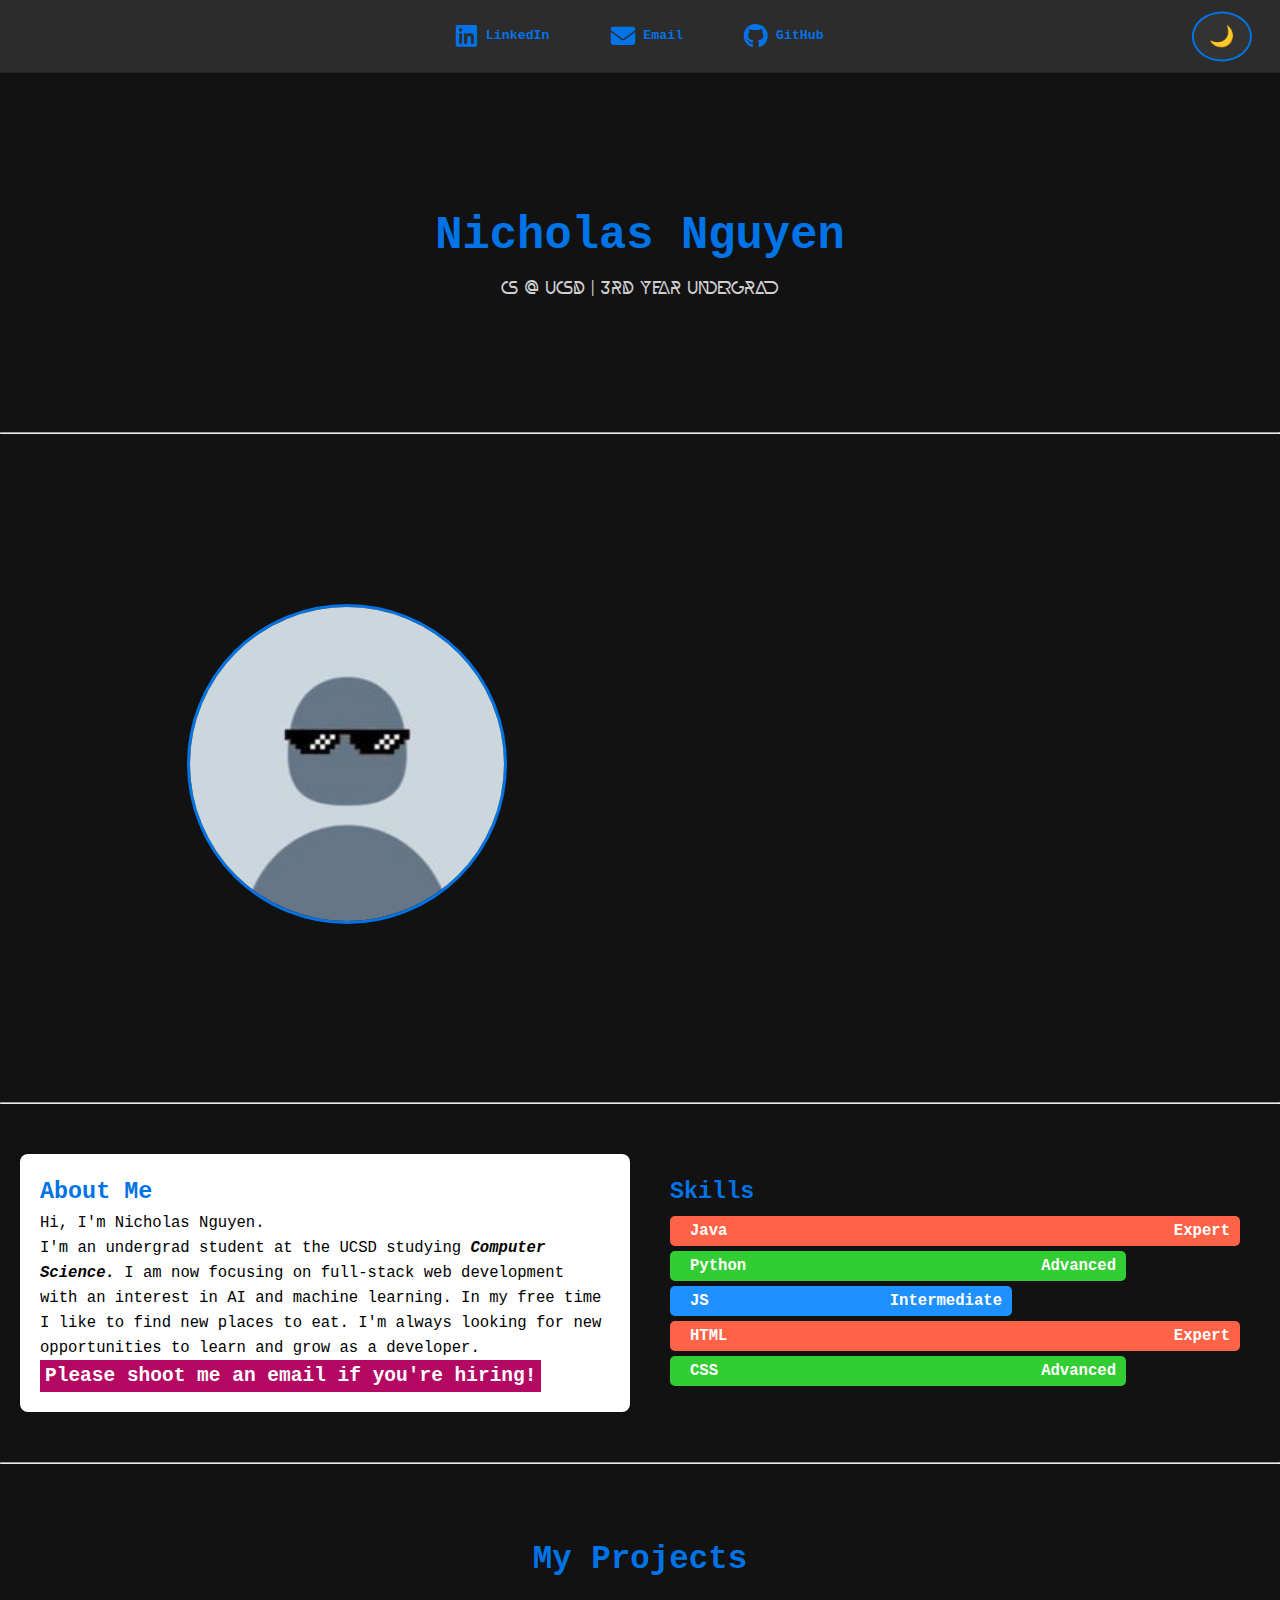
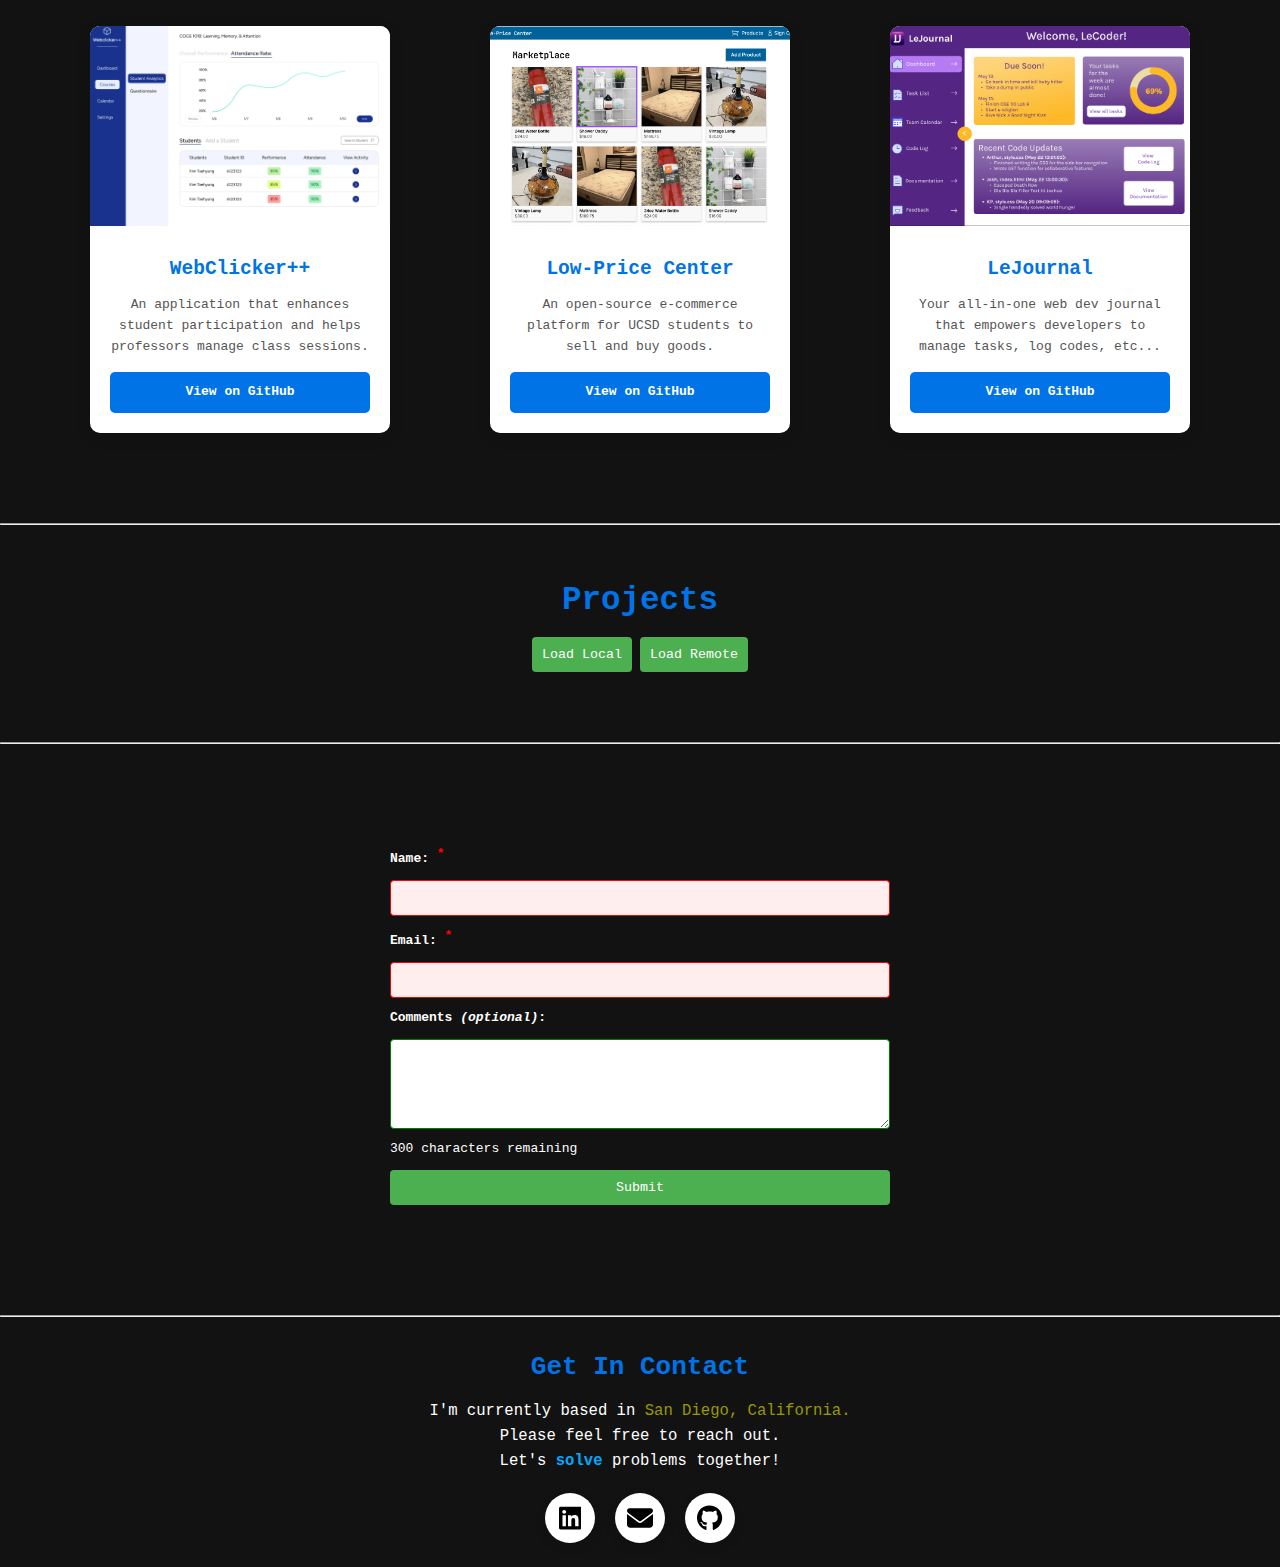
<file: index.html>
<!DOCTYPE html>
<html lang="en">
<head>
    <meta charset="UTF-8">
    <meta name="viewport" content="width=device-width, initial-scale=1.0">
    <meta name="description" content="Nicholas Nguyen's personal portfolio showcasing his skills, projects, and interests in computer science, AI, and web development.">
    <meta name="keywords" content="Nicholas Nguyen, portfolio, web development, computer science, AI, software development, projects">
    <meta name="author" content="Nicholas Nguyen">
    <title>Nicholas - Personal Portfolio</title>
    <link rel="stylesheet" href="styles.css">
    <link rel="stylesheet" href="https://cdnjs.cloudflare.com/ajax/libs/font-awesome/6.4.2/css/all.min.css">
</head>
<body>
    <header>
        <nav>
            <ul>
                <li><a href="https://www.linkedin.com/in/nicholas-ngyn" target="_blank">
                    <i class="fab fa-linkedin"></i> LinkedIn
                </a></li>
                <li><a href="mailto:nicholas.ngyn@gmail.com">
                    <i class="fas fa-envelope"></i> Email
                </a></li>
                <li><a href="https://github.com/nicholas-ngyn" target="_blank">
                    <i class="fab fa-github"></i> GitHub
                </a></li>
            </ul>
            <div class="theme-toggle-container">
                <button id="theme-toggle" aria-label="Toggle theme" class="hidden">
                    🌙
                </button>
            </div>
        </nav>
    </header>


    <main>
        <section id="intro">
            <hgroup>
                <h1>Nicholas Nguyen</h1>
                <p id="bio">CS @ UCSD | 3rd Year Undergrad</p>
            </hgroup>
        </section>
        <hr>
        <section id="profile-section">
            <div id="profile-picture">
                <picture>
                    <source srcset="images/pfpcool-small.jpg 480w, images/pfpcool-medium.jpg 800w, images/pfpcool.jpg 1200w" 
                            type="image/jpeg">
                    <img src="images/pfpcool.jpg" alt="Nicholas Nguyen's profile picture">
                </picture>
            </div>            
            <div id="resume-container">
                <iframe src="/images/Nicholas_Resume.pdf" width="400" height="600" title="Nicholas Resume" allowfullscreen></iframe>
            </div>
        </section>
        <hr>
        <section id="about">
            <div id="about-me">
                <h2>About Me</h2>
                <p>
                    Hi, I'm Nicholas Nguyen.
                    <br>
                    I'm an undergrad student at the UCSD studying <i><b>Computer Science.</b></i>
                    I am now focusing on full-stack web development with an interest in AI and machine learning. In my free time I like to find new places to eat.
                    I'm always looking for new opportunities to learn and grow as a developer.
                    <br>
                    <span>Please shoot me an email if you're hiring!</span>
                </p>
            </div>
            <div id="skills">
                <h2>Skills</h2>
                <ul class="skill-list">
                    <li class="bar java-bar">
                        <span class="bar-label">Java</span>
                        <span>Expert</span>
                    </li>
                    <li class="bar python-bar">
                        <span class="bar-label">Python</span>
                        <span>Advanced</span>
                    </li>
                    <li class="bar javascript-bar">
                        <span class="bar-label">JS</span>
                        <span>Intermediate</span>
                    </li>
                    <li class="bar html-bar">
                        <span class="bar-label">HTML</span>
                        <span>Expert</span>
                    </li>
                    <li class="bar css-bar">
                        <span class="bar-label">CSS</span>
                        <span>Advanced</span>
                    </li>
                </ul>
            </div>
        </section>
        <hr>
        <section id="my-projects">
            <h2>My Projects</h2>
            <div class="my-projects-container">
                <article class="project-card">
                    <figure>
                        <img src="images/webclicker++.png" alt="WebClicker++ project" class="project-img">
                        <figcaption>
                            <h3>WebClicker++</h3>
                            <p class="description">An application that enhances student participation and helps professors manage class sessions.</p>
                            <a href="https://github.com/CSES-Dev/webclicker-plusplus" class="github-link" target="_blank">View on GitHub</a>
                        </figcaption>
                    </figure>
                </article>
                <article class="project-card">
                    <figure>
                        <img src="images/low-price-center.png" alt="Low-Price Center project" class="project-img">
                        <figcaption>
                            <h3>Low-Price Center</h3>
                            <p class="description">An open-source e-commerce platform for UCSD students to sell and buy goods.</p>
                            <a href="https://github.com/CSES-Open-Source/LowPriceCenter" class="github-link" target="_blank">View on GitHub</a>
                        </figcaption>
                    </figure>
                </article>
                <article class="project-card">
                    <figure>
                        <img src="images/lejournal.png" alt="LeJournal project" class="project-img">
                        <figcaption>
                            <h3>LeJournal</h3>
                            <p class="description">Your all-in-one web dev journal that empowers developers to manage tasks, log codes, etc...</p>
                            <a href="https://github.com/cse110-sp24-group8/cse110-sp24-group8" class="github-link" target="_blank">View on GitHub</a>
                        </figcaption>
                    </figure>
                </article>
            </div>
        </section>
        <hr>
        <section id="projects">
            <h1>Projects</h1>
            <div id="projects-buttons">
                <button id="load-local">Load Local</button>
                <button id="load-remote">Load Remote</button>
            </div>
            <div id="cards-container"></div>
        </section>
        <hr>
        <section>
            <form id="contact-form" action="https://httpbin.org/post" method="post">
                <label for="name">Name: <span class="required-indicator">*</span></label>
                <input type="text" id="name" name="name" required minlength="1" maxlength="50">
        
                <label for="email">Email: <span class="required-indicator">*</span></label>
                <input type="email" id="email" name="email" required>
        
                <label for="comments">Comments <i>(optional)</i>:</label>
                <textarea id="comments" name="comments" rows="4" maxlength="300" 
                    pattern="[A-Za-z0-9\s.,!?'-]+"></textarea>
                <output id="info-message" class="output">300 characters remaining</output>
        
                <input type="hidden" name="possible_bot" value="true">
                <input type="hidden" name="form-errors" id="form-errors" value="[]">
        
                <button type="submit">Submit</button>
        
                <output id="error-message" class="error-message"></output>
            </form>
        </section>
        <hr>
    </main>

    <footer>
        <h1>Get In Contact</h1>
        <p>
            I'm currently based in <span>San Diego, California.</span>
            <br>
            Please feel free to reach out.
            <br>
            Let's <span class="solve">solve</span> problems together!
        </p>
    
        <ul class="contact-buttons">
            <li>
                <a href="https://www.linkedin.com/in/nicholas-ngyn" target="_blank" class="contact-button" aria-label="LinkedIn">
                    <svg 
                        xmlns="http://www.w3.org/2000/svg" 
                        height="2em" 
                        viewBox="0 0 448 512">
                        <path d="M416 32H31.9C14.3 32 0 46.5 0 64.3v383.4C0 465.5 14.3 480 31.9 480H416c17.6 0 32-14.5 32-32.3V64.3c0-17.8-14.4-32.3-32-32.3zM135.4 416H69V202.2h66.5V416zm-33.2-243c-21.3 0-38.5-17.3-38.5-38.5S80.9 96 102.2 96c21.2 0 38.5 17.3 38.5 38.5 0 21.3-17.2 38.5-38.5 38.5zm282.1 243h-66.4V312c0-24.8-.5-56.7-34.5-56.7-34.6 0-39.9 27-39.9 54.9V416h-66.4V202.2h63.7v29.2h.9c8.9-16.8 30.6-34.5 62.9-34.5 67.2 0 79.7 44.3 79.7 101.9V416z"/>
                    </svg>
                </a>
            </li>
            <li>
                <a href="mailto:nicholas.ngyn@gmail.com" class="contact-button" aria-label="Email">
                    <svg 
                        xmlns="http://www.w3.org/2000/svg" 
                        height="2em" 
                        viewBox="0 0 512 512"
                        id = "email-icon">
                        <path d="M48 64C21.5 64 0 85.5 0 112c0 15.1 7.1 29.3 19.2 38.4L236.8 313.6c11.4 8.5 27 8.5 38.4 0L492.8 150.4c12.1-9.1 19.2-23.3 19.2-38.4c0-26.5-21.5-48-48-48H48zM0 176V384c0 35.3 28.7 64 64 64H448c35.3 0 64-28.7 64-64V176L294.4 339.2c-22.8 17.1-54 17.1-76.8 0L0 176z"/>
                    </svg>
                </a>
            </li>
            <li>
                <a href="https://github.com/nicholas-ngyn" target="_blank" class="contact-button" aria-label="GitHub">
                    <svg 
                        xmlns="http://www.w3.org/2000/svg" 
                        height="2em" 
                        viewBox="0 0 512 512">
                       <path d="M165.9 397.4c0 2-2.3 3.6-5.2 3.6-3.3.3-5.6-1.3-5.6-3.6 0-2 2.3-3.6 5.2-3.6 3-.3 5.6 1.3 5.6 3.6zm-31.1-4.5c-.7 2 1.3 4.3 4.3 4.9 2.6 1 5.6 0 6.2-2s-1.3-4.3-4.3-5.2c-2.6-.7-5.5.3-6.2 2.3zm44.2-1.7c-2.9.7-4.9 2.6-4.6 4.9.3 2 2.9 3.3 5.9 2.6 2.9-.7 4.9-2.6 4.6-4.6-.3-1.9-3-3.2-5.9-2.9zM244.8 8C106.1 8 0 113.3 0 252c0 110.9 69.8 205.8 169.5 239.2 12.8 2.3 17.3-5.6 17.3-12.1 0-6.2-.3-40.4-.3-61.4 0 0-70 15-84.7-29.8 0 0-11.4-29.1-27.8-36.6 0 0-22.9-15.7 1.6-15.4 0 0 24.9 2 38.6 25.8 21.9 38.6 58.6 27.5 72.9 20.9 2.3-16 8.8-27.1 16-33.7-55.9-6.2-112.3-14.3-112.3-110.5 0-27.5 7.6-41.3 23.6-58.9-2.6-6.5-11.1-33.3 2.6-67.9 20.9-6.5 69 27 69 27 20-5.6 41.5-8.5 62.8-8.5s42.8 2.9 62.8 8.5c0 0 48.1-33.6 69-27 13.7 34.7 5.2 61.4 2.6 67.9 16 17.7 25.8 31.5 25.8 58.9 0 96.5-58.9 104.2-114.8 110.5 9.2 7.9 17 22.9 17 46.4 0 33.7-.3 75.4-.3 83.6 0 6.5 4.6 14.4 17.3 12.1C428.2 457.8 496 362.9 496 252 496 113.3 383.5 8 244.8 8zM97.2 352.9c-1.3 1-1 3.3.7 5.2 1.6 1.6 3.9 2.3 5.2 1 1.3-1 1-3.3-.7-5.2-1.6-1.6-3.9-2.3-5.2-1zm-10.8-8.1c-.7 1.3.3 2.9 2.3 3.9 1.6 1 3.6.7 4.3-.7.7-1.3-.3-2.9-2.3-3.9-2-.6-3.6-.3-4.3.7zm32.4 35.6c-1.6 1.3-1 4.3 1.3 6.2 2.3 2.3 5.2 2.6 6.5 1 1.3-1.3.7-4.3-1.3-6.2-2.2-2.3-5.2-2.6-6.5-1zm-11.4-14.7c-1.6 1-1.6 3.6 0 5.9 1.6 2.3 4.3 3.3 5.6 2.3 1.6-1.3 1.6-3.9 0-6.2-1.4-2.3-4-3.3-5.6-2z"/>
                    </svg> 
                </a>
            </li>
        </ul>
    </footer>
    <noscript>
        <p>JavaScript is disabled on your browser. Some features may not work properly.</p>
    </noscript>
    <script src="form.js"></script>
    <script src="theme.js"></script>
    <script src="project-card.js"></script>
</body>
</html>
</file>
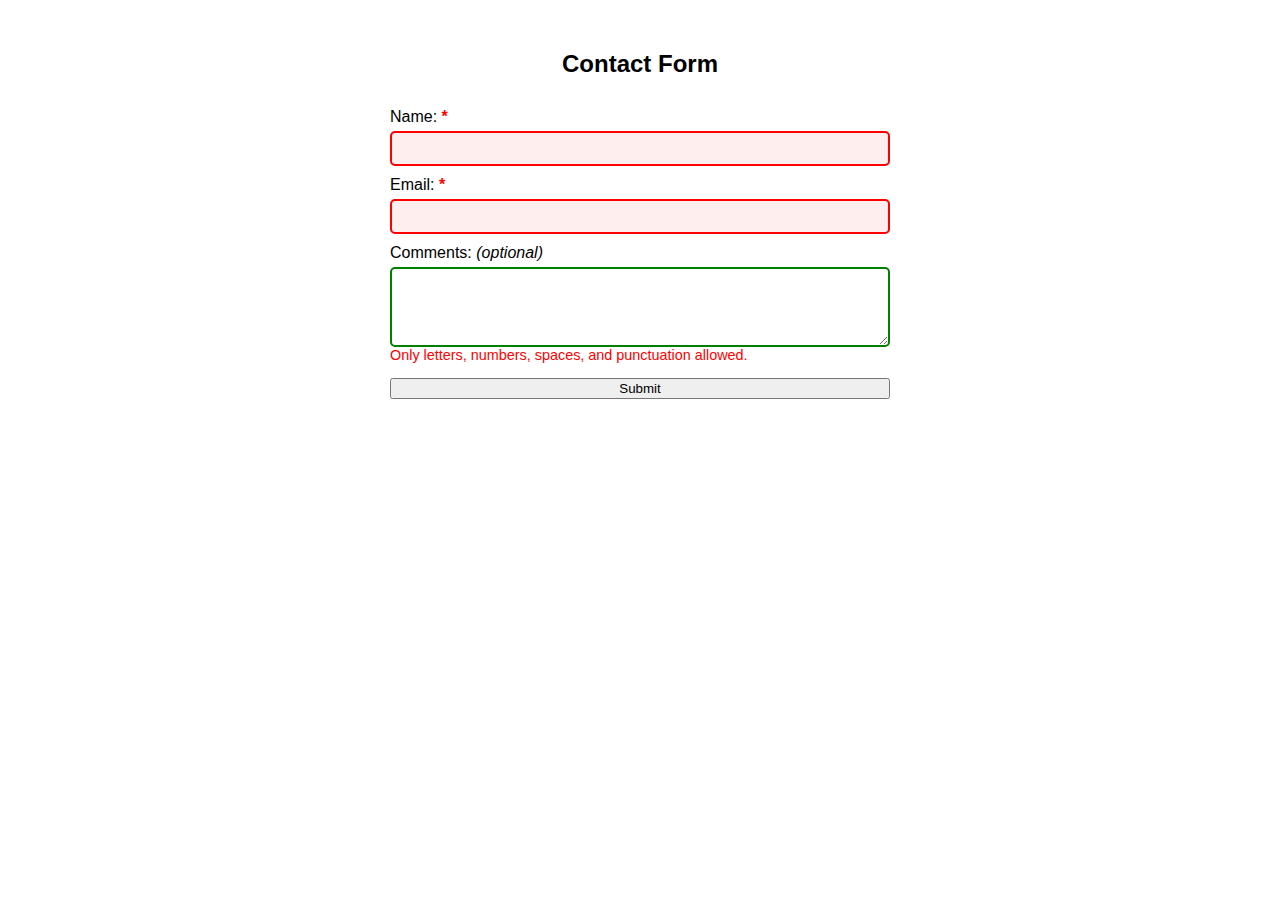
<file: form-no-js.html>
<!DOCTYPE html>
<html lang="en">
<head>
    <meta charset="UTF-8">
    <meta name="viewport" content="width=device-width, initial-scale=1.0">
    <title>HTML and CSS Only Validation</title>
    <style>
        body {
            font-family: Arial, sans-serif;
            max-width: 500px;
            margin: 20px auto;
        }

        h2 {
            text-align: center;
            margin-top: 50px;
        }

        form {
            display: flex;
            flex-direction: column;
        }

        label {
            margin-top: 10px;
        }

        input, textarea {
            padding: 8px;
            margin-top: 5px;
            border: 2px solid #ccc;
            border-radius: 5px;
        }

        input:required:invalid,
        textarea:required:invalid {
            border-color: red;
            background-color: #FFEEEE;
        }

        input:valid,
        textarea:valid {
            border-color: green;
        }

        .error-message {
            color: red;
            font-size: 0.9em;
        }

        .required-indicator {
            color: red;
            font-weight: bold;
        }

        button {
            margin-top: 15px;
        }
    </style>
</head>
<body>
    <h2>Contact Form</h2>
    <form action="https://httpbin.org/post" method="post">
        <label for="name">Name: <span class="required-indicator">*</span></label>
        <input type="text" id="name" name="name" required minlength="2" maxlength="50">
        
        <label for="email">Email: <span class="required-indicator">*</span></label>
        <input type="email" id="email" name="email" required>

        <label for="comments">Comments: <i>(optional)</i></label>
        <textarea id="comments" name="comments" rows="4" maxlength="300" pattern="[A-Za-z0-9\s.,!?'-]+"></textarea>
        <small class="error-message">Only letters, numbers, spaces, and punctuation allowed.</small>

        <button type="submit">Submit</button>

        <output id="error-message" class="output"></output>
        <output id="info-message" class="output"></output>
    </form>
</body>
</html>
</file>
<file: styles.css>
:root {
    --primary-color: #0073e6;
    --secondary-color: #2c2c2c;
    --accent-color: #ffcc00;
    --border-radius: 8px;
    --transition-speed: 0.3s;
    --background-color-dark: #121212;
    --text-color-dark: #ffffff;
    --button-bg-dark: #333333;
    --background-color-light: #ffffff;
    --text-color-light: #000000;
    --button-bg-light: #f1f1f1;
}

@font-face {
    font-family: 'RobloxFont';
    src: url('fonts/Roblox\ Font\ Regular.ttf');
}

* {
    margin: 0;
    padding: 0;
    box-sizing: border-box;
    font-family: monospace;
}

body {
    background-color: var(--background-color-dark, #121212);
    color: var(--text-color-dark, #f0f0f0);
    line-height: 1.6;
}

h1, h2 {
    color: var(--primary-color, #0073e6);
}

header {
    background: var(--secondary-color, #2c2c2c);
    position: sticky;
    top: 0;
    z-index: 999;
    height: 8dvh;
    display: flex;
    justify-content: center;
    align-items: center;
    opacity: 0.9;
    transition: opacity 0.3s ease-in-out, transform 0.3s ease-in-out;
}

header:hover {
    opacity: 1;
    transform: scale(1.02);
}

nav {
    display: flex;
    justify-content: center;
    align-items: center;
}

nav ul {
    list-style: none;
    display: flex;
    justify-content: center;
    align-items: center;
    gap: 60px;
    padding: 0;
    margin: 0;
}

nav a {
    text-decoration: none;
    color: var(--primary-color, #0073e6);
    font-weight: bold;
    display: flex;
    align-items: center;
    gap: 8px;
    transition: color var(--transition-speed, 0.3s);
}

nav a:hover {
    color: var(--accent-color, #ffcc00);
}

nav a i {
    font-size: 1.5em;
}

.light-mode {
    --background-color-dark: var(--background-color-light);
    --text-color-dark: var(--text-color-light);
    --button-bg-dark: var(--background-color-light);
}

.theme-toggle-container {
    position: fixed;
    right: 40px;
}

#theme-toggle {
    background-color: var(--button-bg-dark);
    border: var(--primary-color) solid 2px;
    border-radius: 50%;
    padding: 10px 15px;
    cursor: pointer;
    font-size: 20px;
    transition: background-color var(--transition-speed);
}

.light-mode #theme-toggle {
    background-color: var(--button-bg-dark);
}

.hidden {
    display: none;
}

#intro {
    height: 40dvh;
    display: flex;
    justify-content: center;
    align-items: center;
    text-align: center;
}

hgroup h1 {
    font-size: 3.5rem;
}

hgroup p {
    font-size: 1.2em;
    opacity: 0.8;
    font-family: 'RobloxFont', Arial, sans-serif;
}

#profile-section {
    display: flex;
    justify-content: space-evenly;
    align-items: center;
    margin: 30px 0px;
}

picture img {
    width: 25vw;
    height: auto;
    object-fit: cover;
    object-position: center;
    border-radius: 50%;
    border: 3px solid var(--primary-color, #0073e6);
    transition: transform 0.3s ease;
}

picture img:hover {
    transform: rotate(360deg);
}

iframe {
    border: none;
    border-radius: var(--border-radius, 8px);
}

#about {
    display: flex;
    justify-content: space-between;
    align-items: flex-start;
    margin: 30px 0px;
    padding: 20px;
    gap: 20px;
    font-size: 1.2em;
}

#about-me {
    flex: 1;
    background-color: white;
    color: black;
    padding: 20px;
    border-radius: 8px;
    box-shadow: 0 2px 10px rgba(0, 0, 0, 0.1);
}

#about-me span {
    font-size: 1.5rem;
    font-weight: bold;
    color: #ffffff;
    animation: pulse 1.5s infinite;
    background-color: color-mix(in display-p3, red 70%, blue 30%);
    padding: 5px;
}

@keyframes pulse {
    0% {
        transform: scale(1);
        color: #ffffff;
    }
    50% {
        transform: scale(1.1);
        color: #ff6347;
    }
    100% {
        transform: scale(1);
        color: #ffffff;
    }
}

#skills {
    flex: 1;
    padding: 20px;
    display: flex;
    flex-direction: column;
    align-items: flex-start;
}

.skill-list {
    list-style-type: none;
    padding: 0;
    margin: 0;
    width: 100%;
}

.bar {
    height: 30px;
    border-radius: 5px;
    margin-top: 5px;
    display: flex;
    align-items: center;
    padding: 0 10px;
    color: white;
    font-weight: bold;
    width: 100%;
    gap: 20px
}

.bar-label {
    flex: 1;
    text-align: left;
    padding-left: 10px;
}

.java-bar {
    width: 100%;
    background-color: #FF6347;
}

.python-bar {
    width: 80%;
    background-color: #32CD32;
}

.javascript-bar {
    width: 60%;
    background-color: #1E90FF;
}

.html-bar {
    width: 100%;
    background-color: #FF6347;
}

.css-bar {
    width: 80%;
    background-color: #32CD32;
}

#my-projects {
    padding: 40px;
    background-color: var(--background-color-dark, #121212);
    margin: 30px 0px;
}

#my-projects h2 {
    text-align: center;
    margin-bottom: 40px;
    font-size: 2.5rem;
}

.my-projects-container {
    display: flex;
    flex-wrap: wrap;
    justify-content: space-around;
}

.project-card {
    background-color: white;
    border-radius: 10px;
    width: 300px;
    overflow: hidden;
    box-shadow: 0 4px 15px rgba(0, 0, 0, 0.1);
    transition: transform 0.3s ease, box-shadow 0.3s ease;
    margin-bottom: 20px;
}

.project-card:hover {
    transform: translateY(-10px);
    box-shadow: 0 8px 25px rgba(0, 0, 0, 0.15);
}

.project-img {
    width: 100%;
    height: 200px;
    object-fit: cover;
    object-position: center;
}

figcaption {
    padding: 20px;
}

figcaption h3 {
    font-size: 1.5rem;
    margin-bottom: 10px;
    color: var(--primary-color, #0073e6);
    text-align: center;
}

figcaption .description {
    font-size: 1rem;
    color: #555;
    margin-bottom: 15px;
    text-align: center;
}

.github-link {
    display: inline-block;
    padding: 10px 15px;
    background-color: var(--primary-color, #0073e6);
    color: white;
    text-decoration: none;
    border-radius: 5px;
    font-weight: bold;
    text-align: center;
    width: 100%;
    box-sizing: border-box;
    transition: background-color var(--transition-speed, 0.3s), transform var(--transition-speed, 0.3s);
}

.github-link:hover {
    background-color: var(--secondary-color, #2c2c2c);
    transform: scale(1.05);
}


footer {
    text-align: center;
    background-color: var(--background-color-dark, #121212);
    margin-top: 30px;
}

footer h1 {
    color: var(--primary-color, #0073e6);
    margin-bottom: 10px;
}

footer p {
    font-size: 1.2rem;
    color: var(--text-color-dark, #f0f0f0);
    margin-bottom: 20px;
}

footer span {
    color: color(display-p3 0.6 0.6 0);
}

footer .solve {
    color: #00aaff;
    font-weight: bold;
    animation: color-change 2s infinite alternate;
}

@keyframes color-change {
    0% {
        color: #00aaff;
    }
    50% {
        color: #ff6347;
    }
    100% {
        color: #32cd32;
    }
}

.contact-buttons {
    list-style-type: none;
    padding: 0;
    display: flex;
    justify-content: center;
    gap: 20px;
}

.contact-buttons li {
    display: inline-block;
    margin-bottom: 20px;
}

.contact-button {
    width: 50px;
    height: 50px;
    display: flex;
    justify-content: center;
    align-items: center;
    border-radius: 50%;
    background-color: #ffffff;
    box-shadow: 0 4px 12px rgba(0, 0, 0, 0.1);
    transition: transform 0.3s ease, box-shadow 0.3s ease;
}

.contact-button:hover {
    transform: scale(1.1);
    box-shadow: 0 6px 15px rgba(0, 0, 0, 0.2);
}

.contact-button img {
    width: 30px;
    height: 30px;
    object-fit: contain;
}

li:has(a) {
    font-weight: bold;
}

@media screen and (max-width: 480px) {
    header {
        padding: 1rem;
    }

    nav ul {
        gap: 14px;
    }

    #profile-section {
        flex-direction: column;
        align-items: center;
        text-align: center;
        gap: 10px;
    }

    #profile-picture img {
        width: 150px;
        height: auto;
    }

    #resume-container iframe {
        width: 100%;
        height: 225px;
    }

    #intro h1 {
        font-size: 1.5rem;
    }

    #bio {
        font-size: 1rem;
    }

    #about {
        display: flex;
        flex-direction: column;
        align-items: center;
        text-align: center;
    }

    .bar {
        background: linear-gradient(135deg, rgba(236, 0, 140, 1)0%, rgba(252,103,103,1)100%);
        width: 100%;
        gap: 100px;
    }

    .projects-container {
        grid-template-columns: 1fr;
    }

    .project-card {
        padding: 0.8rem;
    }

    nav {
        display: flex;
        flex-direction: column;
    }
}

form {
    display: flex;
    flex-direction: column;
    gap: 10px;
    width: 100%;
    max-width: 500px;
    margin: 0 auto;
    padding: 100px 0px;
}

label {
    font-weight: bold;
}

input[type="text"],
input[type="email"],
textarea {
    padding: 8px;
    border: 1px solid #ccc;
    border-radius: 4px;
    font-size: 16px;
    width: 100%;
}

.required-indicator {
    color: red;
    font-weight: bold;
    vertical-align: super;

}

button {
    padding: 10px;
    background-color: #4CAF50;
    color: white;
    border: none;
    border-radius: 4px;
    cursor: pointer;
}

button:hover {
    background-color: #45a049;
}

input:invalid, textarea:invalid {
    border-color: red;
    background-color: #FFEEEE;
}

input:valid, textarea:valid {
    border-color: green;
}

.error-message {
    color: red;
    font-size: 0.9em;
    opacity: 1;
    transition: opacity 1s ease-out;
}

.error-fade {
    opacity: 0;
}

.char-count {
    font-size: 0.9em;
    margin-top: 5px;
}

.char-warning {
    color: orange;
}

.char-error {
    color: red;
}

@keyframes flash {
    0% { border-color: red; background-color: #FFEEEE; }
    50% { border-color: red; background-color: #FFCCCC; }
    100% { border-color: red; background-color: #FFEEEE; }
}

.flash-error {
    animation: flash 0.5s ease-in-out;
}

#projects {
    display: flex;
    flex-direction: column;
    align-items: center;
    justify-content: center;
    margin-bottom: 50px;
    margin-top: 50px;
}

#projects h1 {
    text-align: center;
    margin-bottom: 10px;
    font-size: 2.5rem;
}

#projects-buttons {
    margin-bottom: 20px;
}

#cards-container {
    display: grid;
    grid-template-columns: repeat(2, 1fr);
    column-gap: 100px;
    row-gap: 50px;
    justify-content: center;
    align-items: center;
    margin: auto;
}

@media (max-width: 1023px) {
    #cards-container {
        grid-template-columns: repeat(1, 1fr);
        column-gap: 50px;
        row-gap: 30px;
        padding: 0 20px;
        margin: auto;
    }
}

@media (max-width: 480px) {
    #cards-container {
        grid-template-columns: repeat(1, 1fr);
        column-gap: 20px;
        row-gap: 20px;
    }
}
</file>
